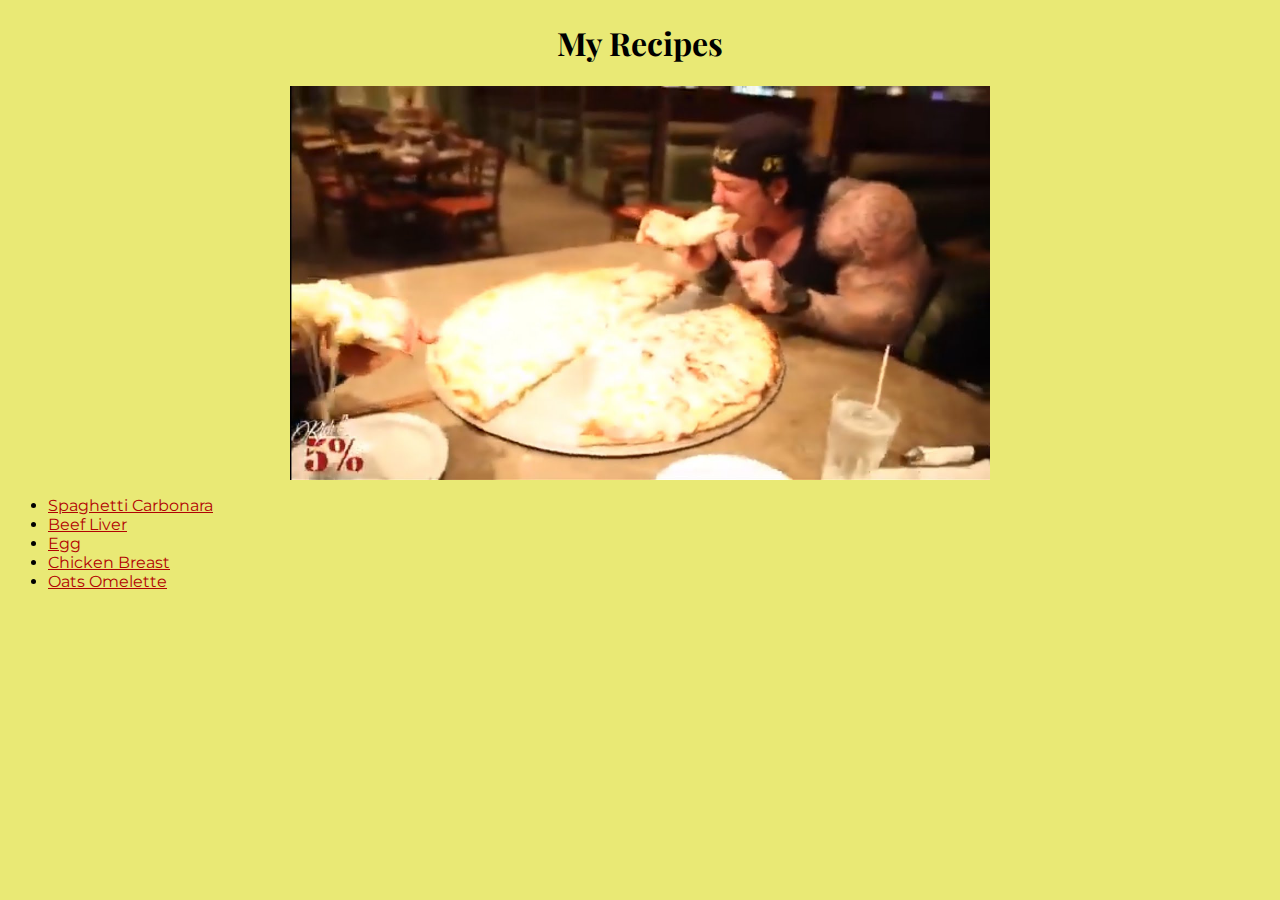
<file: index.html>
<!DOCTYPE html>
<html lang="en">
<head>
    <meta charset="UTF-8">
    <meta name="viewport" content="width=device-width, initial-scale=1.0">
    <title>My Recipes</title>
    <link rel="shortcut icon" type="image/jpg" href="img/favicon-292321251.jpg"/>
    <link rel="stylesheet" href="css/style.css">
</head>
<body>
    <h1 class="title">My Recipes</h1>
    <img class="main-img" src="img/5perc.jpg" alt="friendly man eating food on a table" width="700">
    <ul>
      <li><a href="recipes/spaghetti-carbonara.html">Spaghetti Carbonara</a></li>
      <li><a href="recipes/liver.html">Beef Liver</a></li>
      <li><a href="recipes/egg.html">Egg</a></li>
      <li><a href="recipes/breast.html">Chicken Breast</a></li>
      <li><a href="recipes/oat-omelette.html">Oats Omelette</a></li>
    </ul>
</body>
</html>
</file>
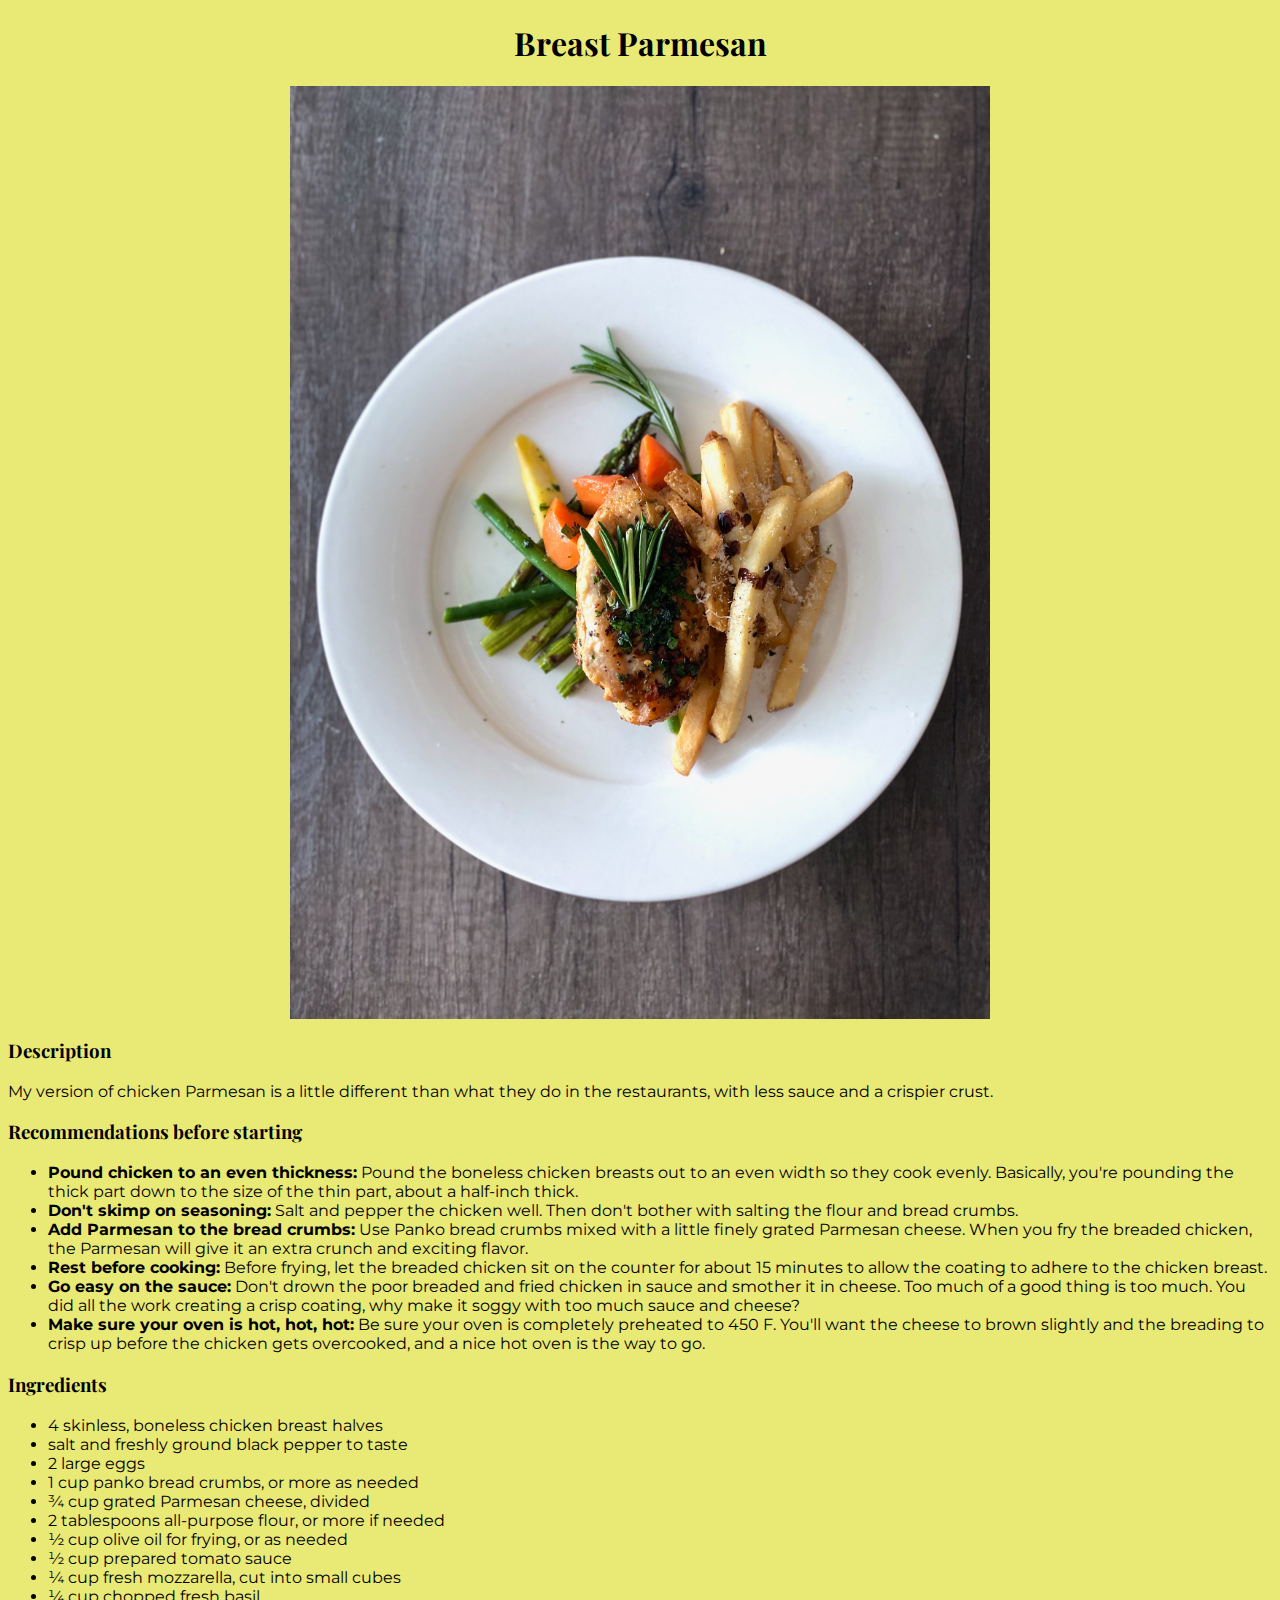
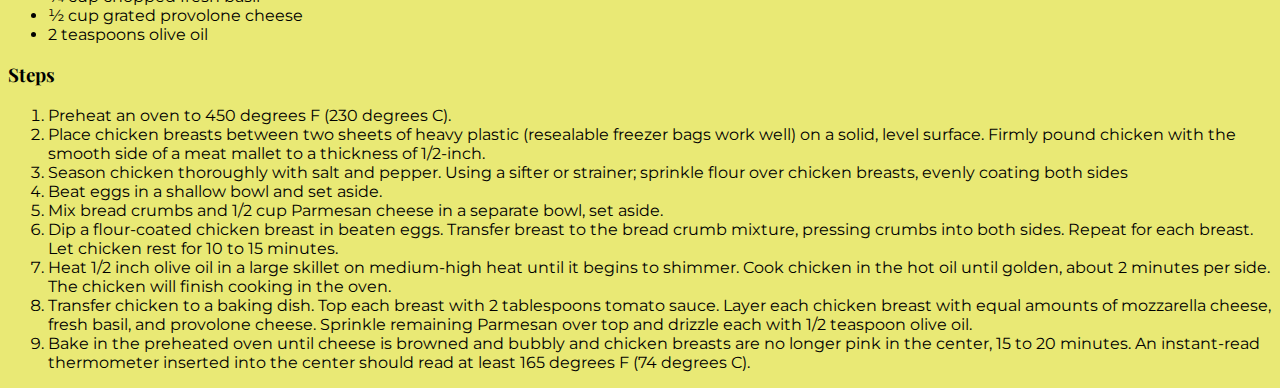
<file: recipes/breast.html>
<!DOCTYPE html>
<html lang="en">
<head>
    <meta charset="UTF-8">
    <meta name="viewport" content="width=device-width, initial-scale=1.0">
    <title></title>
    <link rel="shortcut icon" type="image/jpg" href="../img/favicon-292321251.jpg"/>
    <link rel="stylesheet" href="../css/style.css">
</head>
<body>
    <h1 class="title">Breast Parmesan</h1>

    <img class="main-img" src="../img/breast.jpg" alt="a serving of chicken breast" width="700">

    <h3>Description</h3>

    <p>
        My version of chicken Parmesan is a little different than what they do in the restaurants, with less sauce and a crispier crust.
    </p>

    <h3>Recommendations before starting</h3>
    <ul>
        <li>
            <strong>Pound chicken to an even thickness:</strong> Pound the boneless chicken breasts out to an even width so they cook evenly. 
            Basically, you're pounding the thick part down to the size of the thin part, about a half-inch thick.
        </li>
        <li>
            <strong>Don't skimp on seasoning:</strong> Salt and pepper the chicken well. Then don't bother with salting the flour and bread crumbs.
        </li>
        <li>
            <strong>Add Parmesan to the bread crumbs:</strong> Use Panko bread crumbs mixed with a little finely grated Parmesan cheese. When you fry the breaded chicken, 
            the Parmesan will give it an extra crunch and exciting flavor.
        </li>
        <li>
            <strong>Rest before cooking:</strong> Before frying, let the breaded chicken sit on the counter for about 15 minutes to allow the coating to adhere to the chicken breast.
        </li>
        <li>
            <strong>Go easy on the sauce:</strong> Don't drown the poor breaded and fried chicken in sauce and smother it in cheese. Too much of a good thing is too much. 
            You did all the work creating a crisp coating, why make it soggy with too much sauce and cheese?
        </li>
        <li>
            <strong>Make sure your oven is hot, hot, hot:</strong> Be sure your oven is completely preheated to 450 F. You'll want the cheese to brown slightly and the breading to crisp up before 
            the chicken gets overcooked, and a nice hot oven is the way to go.
        </li>
    </ul>

    <h3>Ingredients</h3>
    <ul>
        <li>4 skinless, boneless chicken breast halves</li>
        <li>salt and freshly ground black pepper to taste</li>
        <li>2 large eggs</li>
        <li>1 cup panko bread crumbs, or more as needed</li>
        <li>¾ cup grated Parmesan cheese, divided</li>
        <li>2 tablespoons all-purpose flour, or more if needed</li>
        <li>½ cup olive oil for frying, or as needed</li>
        <li>½ cup prepared tomato sauce</li>
        <li>¼ cup fresh mozzarella, cut into small cubes</li>
        <li>¼ cup chopped fresh basil</li>
        <li>½ cup grated provolone cheese</li>
        <li>2 teaspoons olive oil</li>
    </ul>
    <h3>Steps</h3>
    <ol>
        <li>
            Preheat an oven to 450 degrees F (230 degrees C).
        </li>
        <li>
            Place chicken breasts between two sheets of heavy plastic (resealable freezer bags work well) on a solid, level surface. 
            Firmly pound chicken with the smooth side of a meat mallet to a thickness of 1/2-inch.
        </li>
        <li>
            Season chicken thoroughly with salt and pepper. Using a sifter or strainer; sprinkle flour over chicken breasts, evenly coating both sides
        </li>
        <li>
            Beat eggs in a shallow bowl and set aside.
        </li>
        <li>
            Mix bread crumbs and 1/2 cup Parmesan cheese in a separate bowl, set aside.
        </li>
        <li>
            Dip a flour-coated chicken breast in beaten eggs. Transfer breast to the bread crumb mixture, pressing crumbs into both sides. 
            Repeat for each breast. Let chicken rest for 10 to 15 minutes.
        </li>
        <li>
            Heat 1/2 inch olive oil in a large skillet on medium-high heat until it begins to shimmer. Cook chicken in the hot oil until golden, about 2 minutes per side. 
            The chicken will finish cooking in the oven.
        </li>
        <li>
            Transfer chicken to a baking dish. Top each breast with 2 tablespoons tomato sauce. Layer each chicken breast with equal amounts of mozzarella cheese, 
            fresh basil, and provolone cheese. Sprinkle remaining Parmesan over top and drizzle each with 1/2 teaspoon olive oil.
        </li>
        <li>
            Bake in the preheated oven until cheese is browned and bubbly and chicken breasts are no longer pink in the center, 15 to 20 minutes. 
            An instant-read thermometer inserted into the center should read at least 165 degrees F (74 degrees C).
        </li>
    </ol>
</body>
</html>
</file>
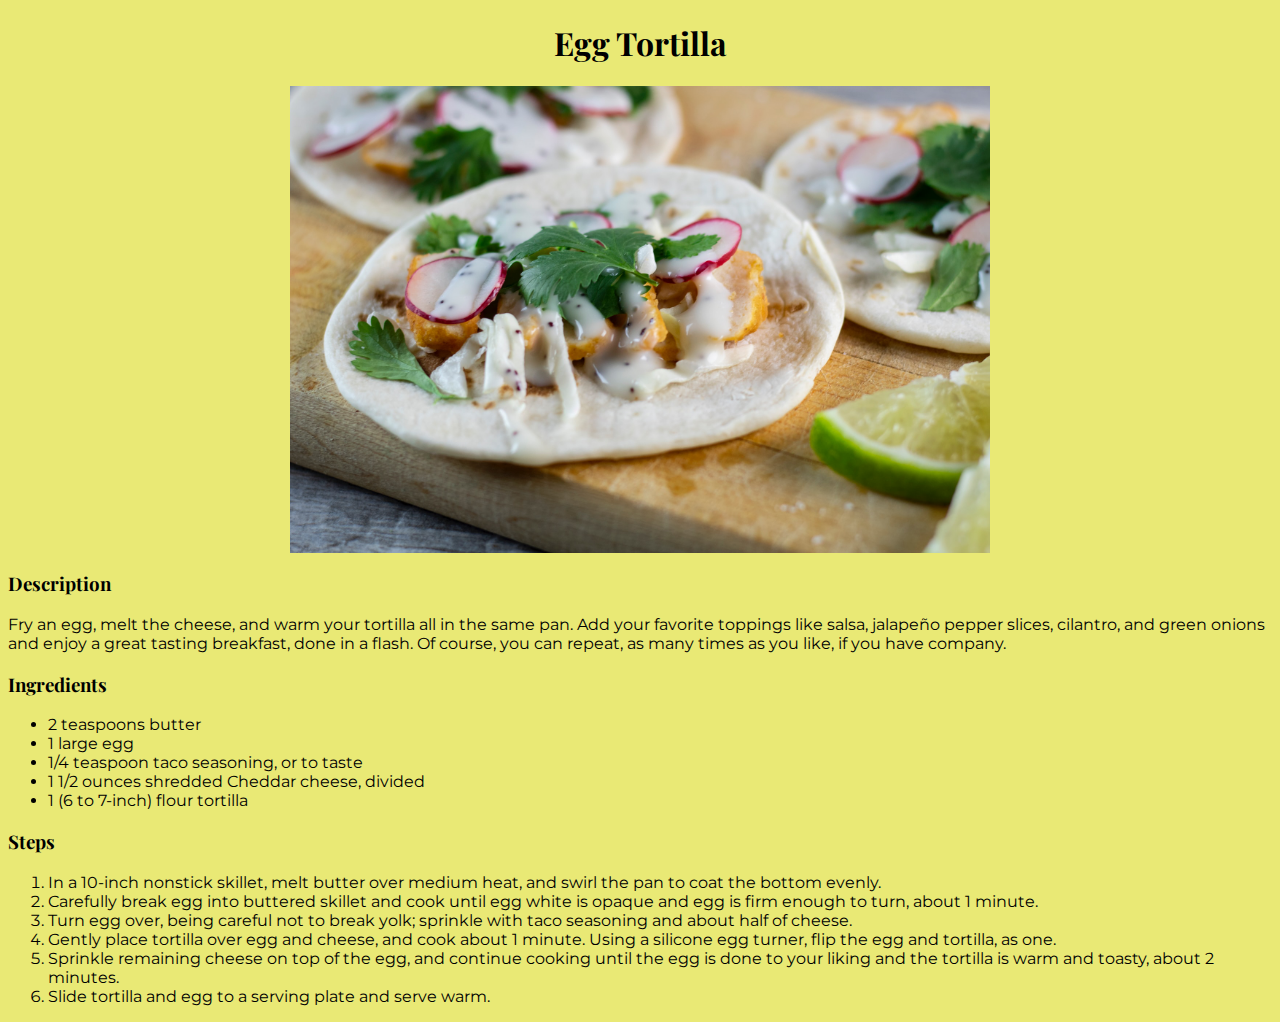
<file: recipes/egg.html>
<!DOCTYPE html>
<html lang="en">
<head>
    <meta charset="UTF-8">
    <meta name="viewport" content="width=device-width, initial-scale=1.0">
    <title>Egg Tortilla</title>
    <link rel="shortcut icon" type="image/jpg" href="../img/favicon-292321251.jpg"/>
    <link rel="stylesheet" href="../css/style.css">
</head>
<body>
    <h1 class="title">Egg Tortilla</h1>

    <img class="main-img" src="../img/egg.jpg" alt="an egg tortilla" width="700">

    <h3>Description</h3>

    <p>
        Fry an egg, melt the cheese, and warm your tortilla all in the same pan. Add your favorite toppings like salsa, jalapeño pepper slices, cilantro, and green onions and 
        enjoy a great tasting breakfast, done in a flash. Of course, you can repeat, as many times as you like, if you have company.
    </p>

    <h3>Ingredients</h3>
    <ul>
        <li>2 teaspoons butter</li>
        <li>1 large egg</li>
        <li>1/4 teaspoon taco seasoning, or to taste</li>
        <li>1 1/2 ounces shredded Cheddar cheese, divided</li>
        <li>1 (6 to 7-inch) flour tortilla</li>
    </ul>
    <h3>Steps</h3>
    <ol>
        <li>
            In a 10-inch nonstick skillet, melt butter over medium heat, and swirl the pan to coat the bottom evenly.
        </li>
        <li>
            Carefully break egg into buttered skillet and cook until egg white is opaque and egg is firm enough to turn, about 1 minute.
        </li>
        <li>
            Turn egg over, being careful not to break yolk; sprinkle with taco seasoning and about half of cheese.
        </li>
        <li>
            Gently place tortilla over egg and cheese, and cook about 1 minute. Using a silicone egg turner, flip the egg and tortilla, as one.
        </li>
        <li>
            Sprinkle remaining cheese on top of the egg, and continue cooking until the egg is done to your liking and the tortilla is warm and toasty, about 2 minutes.
        </li>
        <li>
            Slide tortilla and egg to a serving plate and serve warm.
        </li>
    </ol>
</body>
</html>
</file>
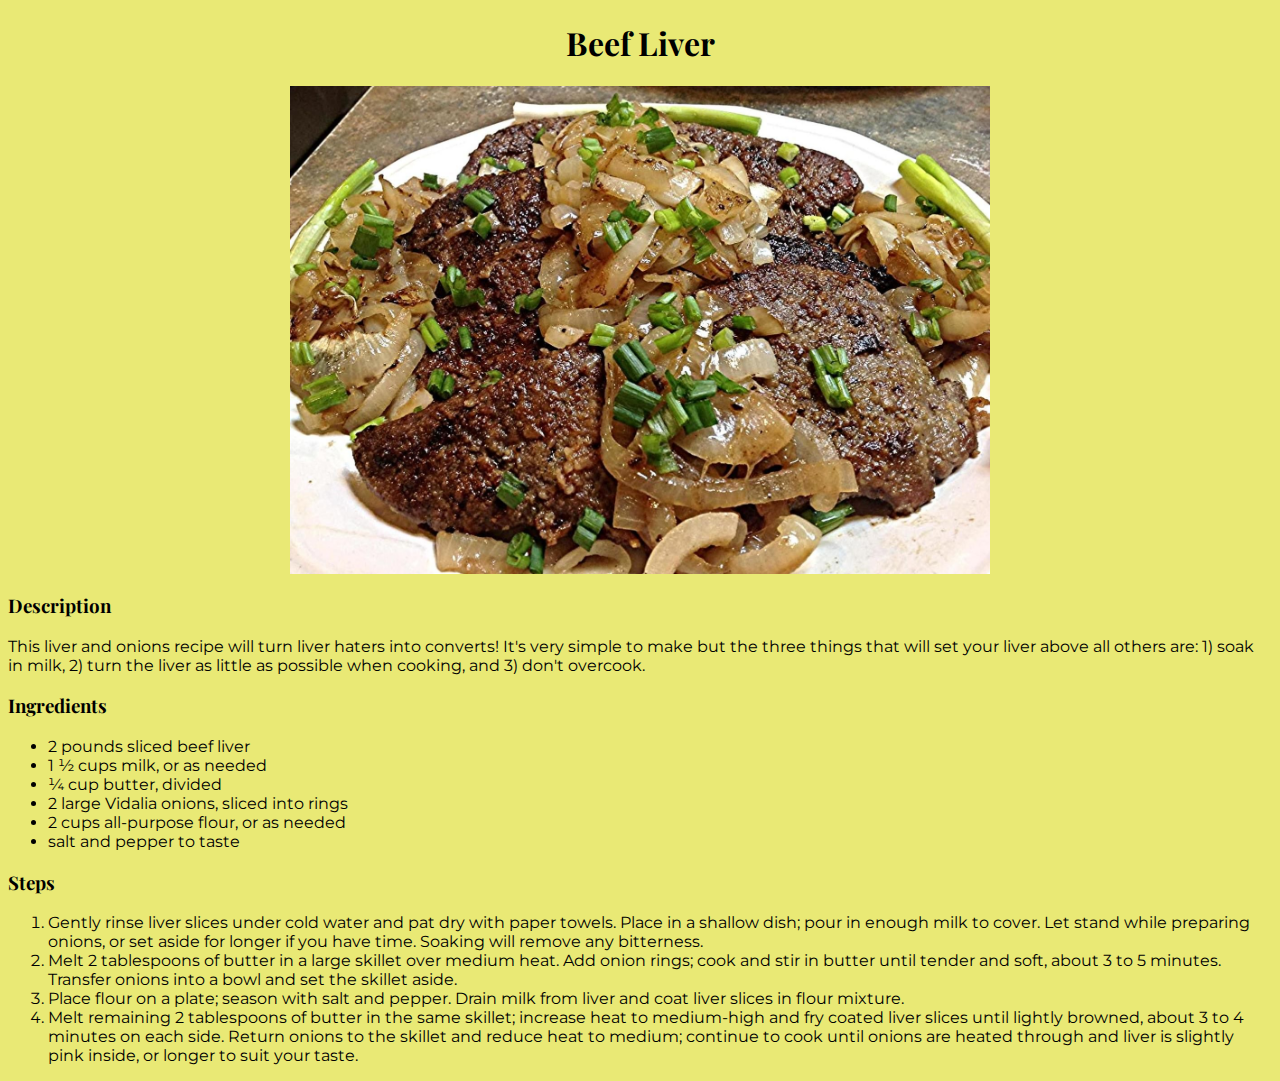
<file: recipes/liver.html>
<!DOCTYPE html>
<html lang="en">
<head>
    <meta charset="UTF-8">
    <meta name="viewport" content="width=device-width, initial-scale=1.0">
    <title>Beef Liver</title>
    <link rel="shortcut icon" type="image/jpg" href="../img/favicon-292321251.jpg"/>
    <link rel="stylesheet" href="../css/style.css">
</head>
<body>
    <h1 class="title">Beef Liver</h1>

    <img class="main-img" src="../img/liver.jpg" alt="a serving of beef liver" width="700">

    <h3>Description</h3>

    <p>
        This liver and onions recipe will turn liver haters into converts! It's very simple to make but the three things that will set your liver above all others are: 
        1) soak in milk, 2) turn the liver as little as possible when cooking, and 3) don't overcook.
    </p>

    <h3>Ingredients</h3>
    <ul>
        <li>2 pounds sliced beef liver</li>
        <li>1 ½ cups milk, or as needed</li>
        <li>¼ cup butter, divided</li>
        <li>2 large Vidalia onions, sliced into rings</li>
        <li>2 cups all-purpose flour, or as needed</li>
        <li>salt and pepper to taste</li>
    </ul>
    <h3>Steps</h3>
    <ol>
        <li>
            Gently rinse liver slices under cold water and pat dry with paper towels. Place in a shallow dish; pour in enough milk to cover.
            Let stand while preparing onions, or set aside for longer if you have time. Soaking will remove any bitterness.
        </li>
        <li>
            Melt 2 tablespoons of butter in a large skillet over medium heat. Add onion rings; cook and stir in butter until 
            tender and soft, about 3 to 5 minutes. Transfer onions into a bowl and set the skillet aside. 
        </li>
        <li>
            Place flour on a plate; season with salt and pepper. Drain milk from liver and coat liver slices in flour mixture.
        </li>
        <li>
            Melt remaining 2 tablespoons of butter in the same skillet; increase heat to medium-high and fry coated liver slices until lightly browned, about 3 to 4 minutes on each side. 
            Return onions to the skillet and reduce heat to medium; continue to cook until onions are heated through and liver is slightly pink inside, or longer to suit your taste.
        </li>
    </ol>
</body>
</html>
</file>
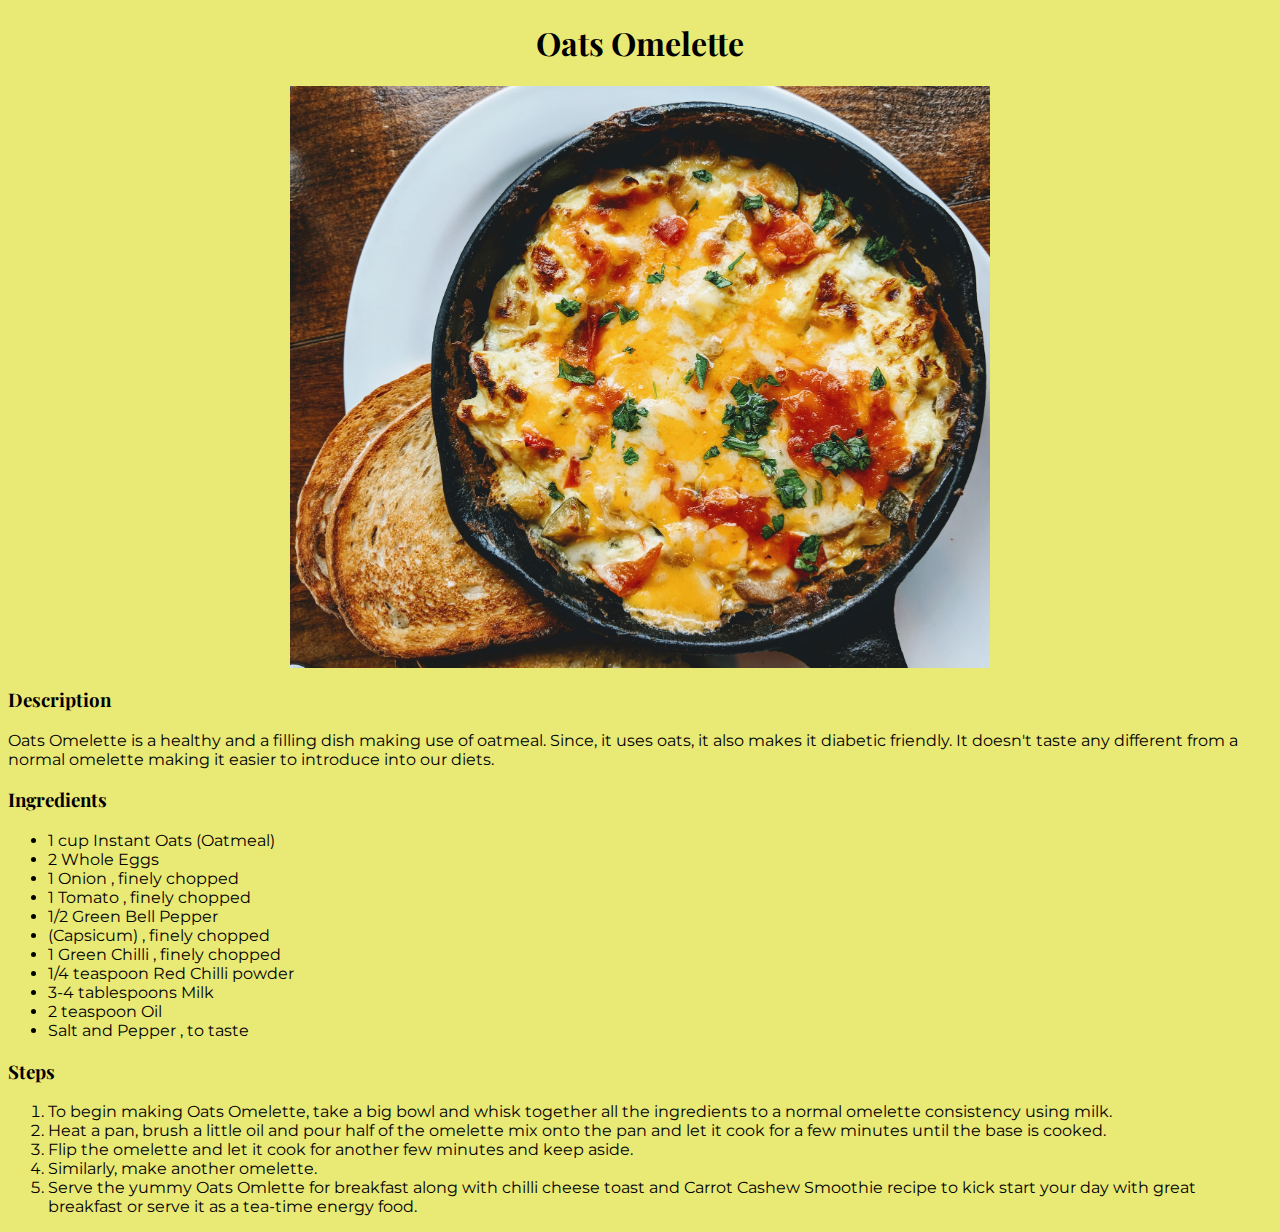
<file: recipes/oat-omelette.html>
<!DOCTYPE html>
<html lang="en">
<head>
    <meta charset="UTF-8">
    <meta name="viewport" content="width=device-width, initial-scale=1.0">
    <title>Oats Omelette</title>
    <link rel="shortcut icon" type="image/jpg" href="../img/favicon-292321251.jpg"/>
    <link rel="stylesheet" href="../css/style.css">
</head>
<body>
    <h1 class="title">Oats Omelette</h1>

    <img class="main-img" src="../img/oats-omelette.jpg" alt="an oat omelette serving" width="700">

    <h3>Description</h3>

    <p>
        Oats Omelette is a healthy and a filling dish making use of oatmeal. Since, it uses oats, it also makes it diabetic friendly. 
        It doesn't taste any different from a normal omelette making it easier to introduce into our diets.
    </p>

    <h3>Ingredients</h3>
    <ul>
        <li>1 cup Instant Oats (Oatmeal)</li>
        <li>2 Whole Eggs</li>
        <li>1 Onion , finely chopped</li>
        <li>1 Tomato , finely chopped</li>
        <li>1/2 Green Bell Pepper</li>
        <li>(Capsicum) , finely chopped</li>
        <li>1 Green Chilli , finely chopped</li>
        <li>1/4 teaspoon Red Chilli powder</li>
        <li>3-4 tablespoons Milk</li>
        <li>2 teaspoon Oil</li>
        <li>Salt and Pepper , to taste</li>
    </ul>
    <h3>Steps</h3>
    <ol>
        <li>
            To begin making Oats Omelette, take a big bowl and whisk together all the ingredients to a normal omelette consistency using milk.
        </li>
        <li>
            Heat a pan, brush a little oil and pour half of the omelette mix onto the pan and let it cook for a few minutes until the base is cooked.
        </li>
        <li>
            Flip the omelette and let it cook for another few minutes and keep aside.
        </li>
        <li>
            Similarly, make another omelette.
        </li>
        <li>
            Serve the yummy Oats Omlette for breakfast along  with chilli cheese toast and Carrot Cashew Smoothie recipe to kick start your day with great breakfast or serve it as a tea-time energy food.
        </li>
    </ol>
</body>
</html>
</file>
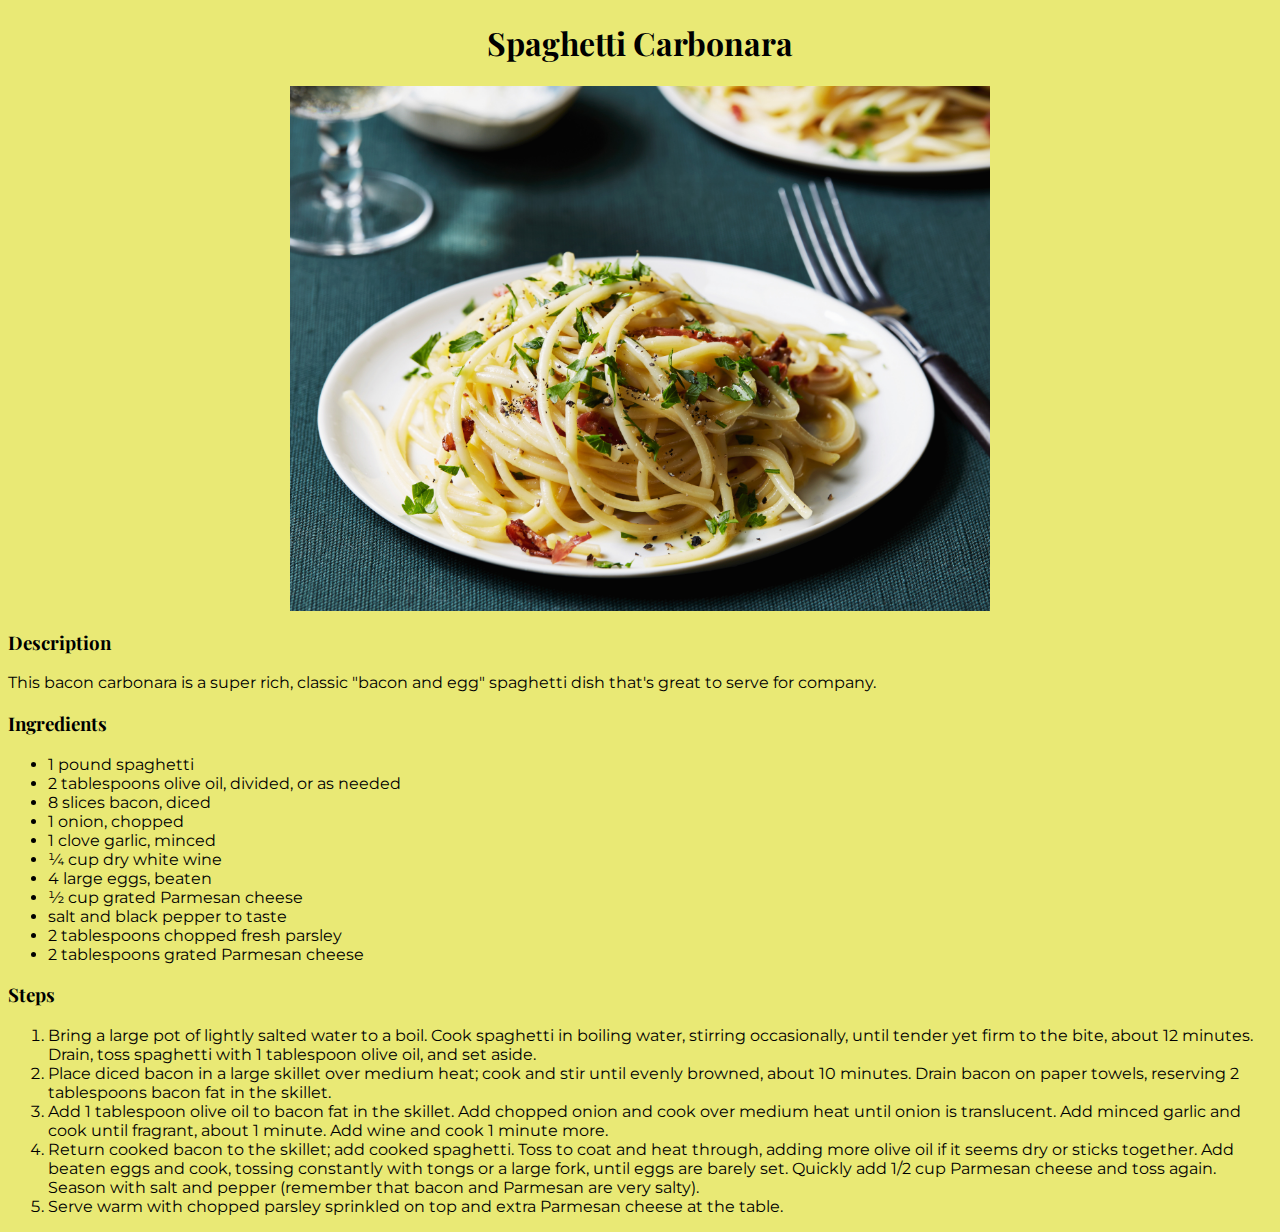
<file: recipes/spaghetti-carbonara.html>
<!DOCTYPE html>
<html lang="en">
<head>
    <meta charset="UTF-8">
    <meta name="viewport" content="width=device-width, initial-scale=1.0">
    <title>Spaghetti Carbonara</title>
    <link rel="shortcut icon" type="image/jpg" href="../img/favicon-292321251.jpg"/>
    <link rel="stylesheet" href="../css/style.css">
</head>
<body>
    <h1 class="title">Spaghetti Carbonara</h1>

    <img class="main-img" src="../img/carbonara.jpeg" alt="a serving of spaghetti" width="700">

    <h3>Description</h3>

    <p>
       This bacon carbonara is a super rich, classic "bacon and egg" spaghetti dish that's great to serve for company. 
    </p>

    <h3>Ingredients</h3>
    <ul>
        <li>1 pound spaghetti</li>
        <li>2 tablespoons olive oil, divided, or as needed</li>
        <li>8 slices bacon, diced</li>
        <li>1 onion, chopped</li>
        <li>1 clove garlic, minced</li>
        <li>¼ cup dry white wine</li>
        <li>4 large eggs, beaten</li>
        <li>½ cup grated Parmesan cheese</li>
        <li>salt and black pepper to taste</li>
        <li>2 tablespoons chopped fresh parsley</li>
        <li>2 tablespoons grated Parmesan cheese</li>
    </ul>
    <h3>Steps</h3>
    <ol>
        <li>
            Bring a large pot of lightly salted water to a boil. Cook spaghetti in boiling water, stirring occasionally, 
            until tender yet firm to the bite, about 12 minutes. Drain, toss spaghetti with 1 tablespoon olive oil, and set aside.
        </li>
        <li>
            Place diced bacon in a large skillet over medium heat; cook and stir until evenly browned, 
            about 10 minutes. Drain bacon on paper towels, reserving 2 tablespoons bacon fat in the skillet.
        </li>
        <li>
            Add 1 tablespoon olive oil to bacon fat in the skillet. Add chopped onion and cook over medium heat until 
            onion is translucent. Add minced garlic and cook until fragrant, about 1 minute. Add wine and cook 1 minute more.
        </li>
        <li>
            Return cooked bacon to the skillet; add cooked spaghetti. Toss to coat and heat through, adding more olive oil if it seems dry or sticks together. 
            Add beaten eggs and cook, tossing constantly with tongs or a large fork, until eggs are barely set. Quickly add 1/2 cup Parmesan cheese and toss again. 
            Season with salt and pepper (remember that bacon and Parmesan are very salty).
        </li>
        <li>
            Serve warm with chopped parsley sprinkled on top and extra Parmesan cheese at the table.
        </li>
    </ol>
</body>
</html>
</file>
<file: css/style.css>
@import url('https://fonts.googleapis.com/css2?family=Montserrat&family=Playfair+Display&display=swap');

body {
    background: #e4e458d2;
}

h1,
h3 {
    font-family:  'Playfair Display', serif;
}

.title {
    text-align: center;
}

p,
li {
    font-family: 'Montserrat', sans-serif;
}

a {
    color: #b10303;
}

a:hover {
    color: #610000;
}

.main-img {
    display: block;
    margin-left: auto;
    margin-right: auto;
}
</file>
